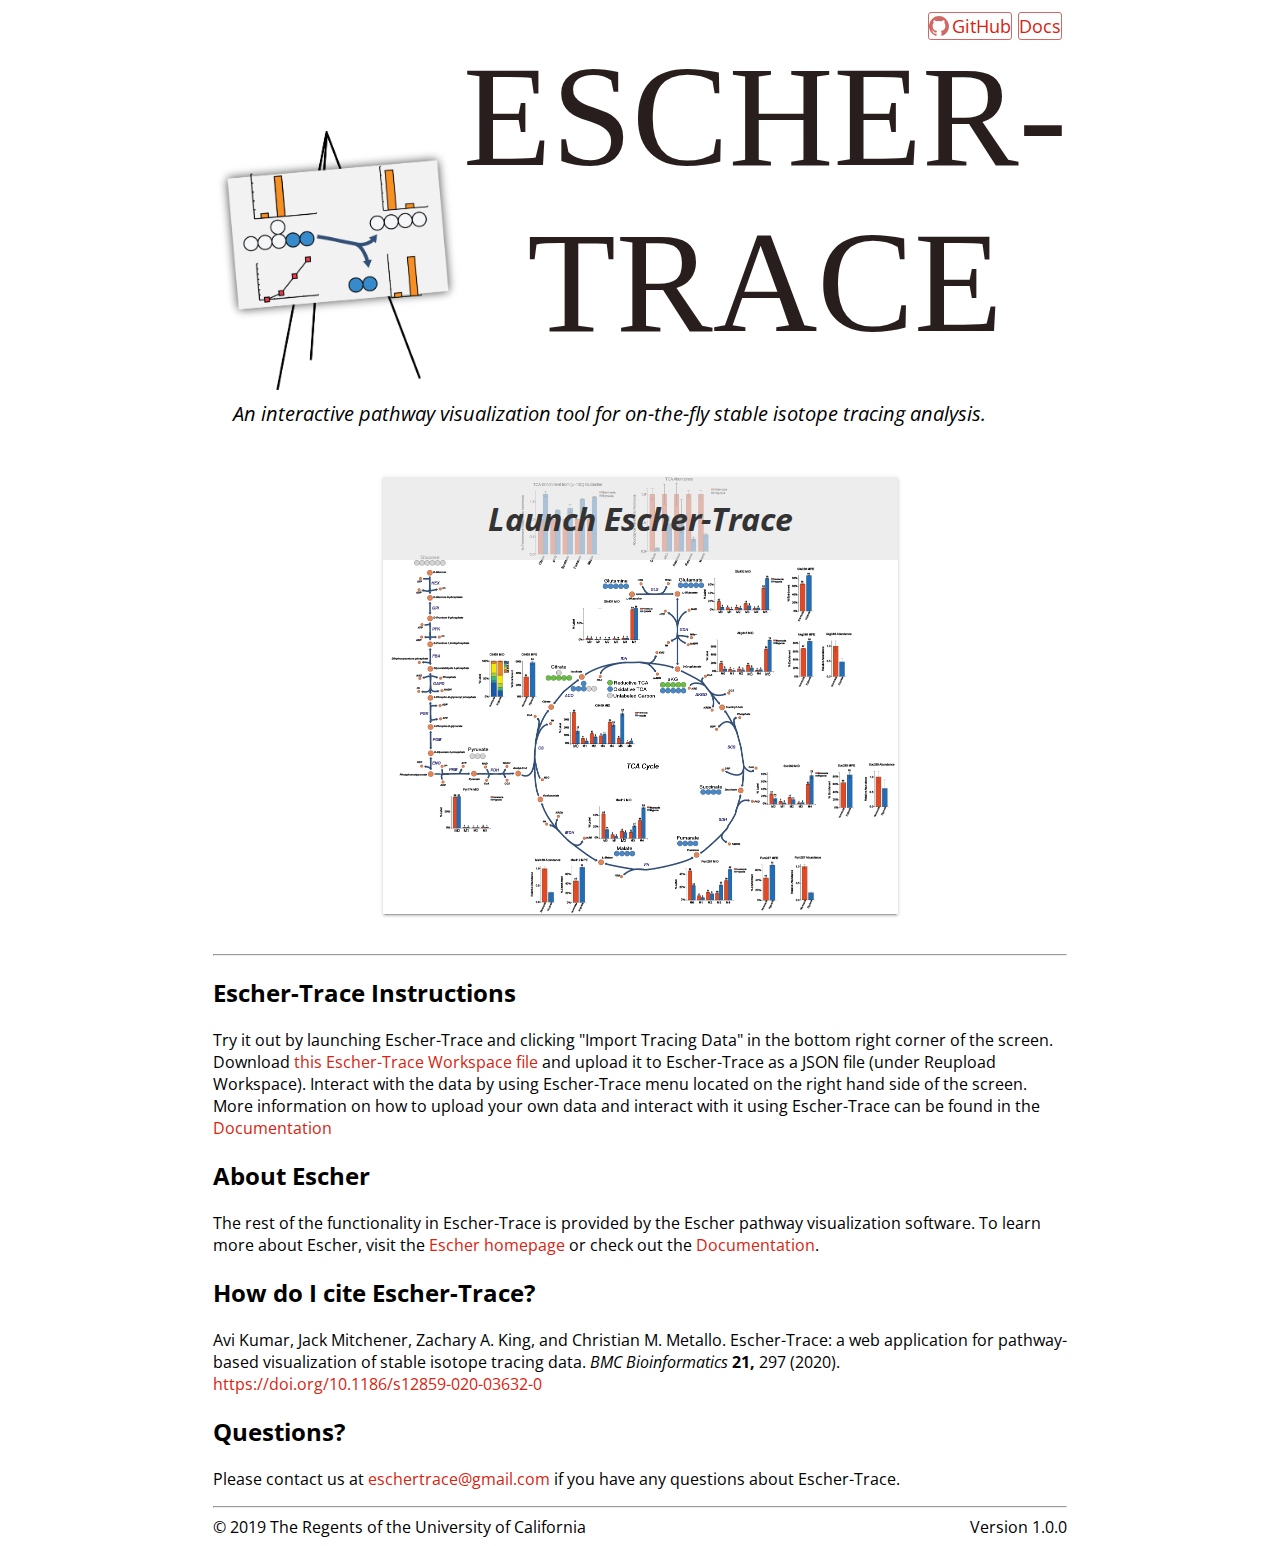
<file: index.html>
<html lang="en" class="wf-tulpenone-n4-active wf-active">

<head>

    <link href="https://fonts.googleapis.com/css?family=Open+Sans:400,700" rel="stylesheet">
    <link rel="stylesheet" href="https://use.edgefonts.net/c/2c88c6/1w;tulpen-one,2,Wd4:W:n4/l" media="all">
    <!--<script src="//use.edgefonts.net/tulpen-one.js"></script>-->
    <meta charset="utf-8">
    <meta name="viewport" content="width=device-width,initial-scale=1,shrink-to-fit=no">
    <meta name="theme-color" content="#000000">
    <title style="text-align: center">Escher-Trace</title>
    <link href="escher-trace.css" rel="stylesheet">
</head>

<body><noscript>You need to enable JavaScript to run this app.</noscript>
    <div id="root">
        <div id="homepage-container">
            <div id="homepage-body">
                <div id="homepage-title-box" class="row">
                    <div id="github-link-box"><a href="https://github.com/escher-trace/escher-trace.github.io"><img src="homepage-media/Github-logo.svg" alt="GitHub" id="github-link">GitHub</a><a href="https://escher-trace.readthedocs.io/en/latest/">Docs</a></div><img id="homepage-logo" style="height: 259px; width: 250px;" alt="" src="homepage-media/Escher-Trace%20Logo.png">
                    <div style="width: 100%;">
                        <div id="homepage-title">ESCHER-TRACE</div>
                    </div>
                </div>
                <div id="homepage-description">An interactive pathway visualization tool for on-the-fly stable isotope tracing analysis.</div>                  
                <div id="homepage-launch-box"><a href="app/index.html" id="homepage-launch-box-centered">                    
                    <img id="homepage-launch-screen" alt="" src="homepage-media/Escher-Trace Interface pic.PNG">
                        <div id="homepage-launch-button">Launch Escher-Trace</div>
                    </a></div>
                <hr>
                <div>
                    <h2>Escher-Trace Instructions</h2>
                    <p>Try it out by launching Escher-Trace and clicking "Import Tracing Data" in the bottom right corner of the screen. Download <a href="Escher-Trace%20Example%20Workspace.json" download>this Escher-Trace Workspace file</a> and upload it to Escher-Trace as a JSON file (under Reupload Workspace). Interact with the data by using Escher-Trace menu located on the right hand side of the screen. More information on how to upload your own data and interact with it using Escher-Trace can be found in the <a href="https://escher-trace.readthedocs.io/en/latest/" target=”_blank”>Documentation</a></p>
                    
                   <!-- <p>Try it out by mousing over a reaction label and using the buttons within the tooltip! The upper and lower bounds can also be changed by adjusting the slider bars or by entering values in the Upper Bound and Lower Bound fields. Please note that while you can set any number of reactions to be maximized or minimized, at least one needs to be set.</p><br>
                    <p>The <button class="demoButton">Knockout</button> button sets both the upper and lower bounds of the reaction to zero, simulating a knockout of the targeted gene.</p>
                    <p>The <button class="demoButton">Reset</button> button resets the upper and lower bounds of the reaction to their original values in the loaded model.</p>
                    <p>The <button class="demoButton">Maximize</button> button tells the problem solver to set the objective function to maximize the amount of flux through the target reaction.</p>
                    <p>The opposite of the maximize button, the <button class="demoButton">Minimize</button> button sets the objective function to minimize the amount of flux through the target reaction.</p>
                    <p>Toggle the <button class="demoButton">Compound Objectives</button>button on to allow for multiple maximize and minimize objectives to be set.</p>-->
                    <h2>About Escher</h2>
                    <p>The rest of the functionality in Escher-Trace is provided by the Escher pathway visualization software. To learn more about Escher, visit the <a href="https://escher.github.io/" target=”_blank”>Escher homepage</a> or check out the <a href="https://escher.readthedocs.io" target=”_blank”>Documentation</a>.</p>
                    <h2>How do I cite Escher-Trace?</h2>
                    <p>Avi Kumar, Jack Mitchener, Zachary A. King, and Christian M. Metallo. Escher-Trace: a web application for pathway-based visualization of stable isotope tracing data. <i>BMC Bioinformatics</i> <b>21,</b> 297 (2020). <a href="https://doi.org/10.1186/s12859-020-03632-0" target=”_blank”>https://doi.org/10.1186/s12859-020-03632-0</a></p>
                    <h2>Questions?</h2>
                    <p>Please contact us at <a href = "mailto:eschertrace@gmail.com">eschertrace@gmail.com</a> if you have any questions about Escher-Trace.</p>                    
                    <!--<p>You can support Escher-Trace by citing our preprint. This really, really helps!</p>
                    <p>EG Rowe, BO Palsson, ZA King (2018) Escher-Trace: a web application for interactive flux balance analysis. <i>BMC Sys Bio</i> 12:84 <a href="https://doi.org/10.1186/s12918-018-0607-5">https://doi.org/10.1186/s12918-018-0607-5</a></p>
                    <h2>How can I report bugs and give feedback?</h2>
                    <p>A bug tracker and development roadmap can be found at the following site. Please feel free to contribute! <a href="https://github.com/SBRG/escher-fba-feedback">https://github.com/SBRG/escher-fba-feedback</a></p>-->
                </div>
                <hr>
                <!--<h2>Funding</h2>
                <p>Coming soon.</p>-->
                <!--<p id="funding">Funding provided by the Novo Nordisk Foundation through the Center for Biosustainability at the Technical University of Denmark (NNF10CC1016517).</p>
                <div id="logos"><a href="http://systemsbiology.ucsd.edu/"><img id="sbrg-logo" alt="" src="/escher-fba/static/media/sbrg-logo.5569a4c8.png"></a><a href="http://novonordiskfonden.dk/en"><img id="nnf-logo" alt="" src="/escher-fba/static/media/nnf-logo.9f5b21a9.jpg"></a></div>-->
                <div><span style="float: left;">© 2019 The Regents of the University of California</span><span style="float: right;">Version 1.0.0</span></div>
            </div>
        </div>
    </div>
</body>

</html>
</file>
<file: escher-trace.css>
a:focus,a:hover,a:visited {
    color: #cf6965;
    text-decoration: underline
}

a {
    color: #d9230f;
    text-decoration: none
}

.App {
    text-align: center
}

.App-header {
    background-color: #222;
    height: 150px;
    padding: 20px;
    color: #fff
}

.App-intro {
    font-size: large
}

.appButton {
    font-size: 20px;
    clear: both;
    border: 1px solid #2e2f2f;
    background-image: -webkit-gradient(linear,left top,left bottom,from(#4f5151),color-stop(6%,#474949),to(#3f4141));
    background-image: -webkit-linear-gradient(#4f5151,#474949 6%,#3f4141);
    background-image: -o-linear-gradient(#4f5151,#474949 6%,#3f4141);
    background-image: linear-gradient(#4f5151,#474949 6%,#3f4141);
    background-color: #474949;
    border-color: #474949;
    border-radius: 4px;
    text-align: center;
    cursor: pointer;
    padding: 5px;
    font-family: Open Sans,Helvetica Neue,Helvetica,Arial,sans-serif;
    font-size: 18px;
    margin-right: 4px
}

.appButton,.appButton:focus,.appButton:hover,.appButton:visited {
    color: #fff;
    text-decoration: none
}

.appButton#help {
    margin-bottom: 1px
}

.appButton#close {
    position: absolute;
    bottom: 10px;
    right: 25px
}

.appButton#home {
    margin-right: 4px;
    margin-bottom: 1px
}

.appButton.active,.appButton:active {
    background-image: -webkit-gradient(linear,left top,left bottom,from(#8f4f3f),color-stop(6%,#834c3c),to(#8d3a2d));
    background-image: -webkit-linear-gradient(#8f4f3f,#834c3c 6%,#8d3a2d);
    background-image: -o-linear-gradient(#8f4f3f,#834c3c 6%,#8d3a2d);
    background-image: linear-gradient(#8f4f3f,#834c3c 6%,#8d3a2d)
}

.demoButton {
    margin: 0 3px;
    height: 27px;
    font-size: 16px;
    color: #fff;
    clear: both;
    border: 1px solid #2e2f2f;
    background-image: -webkit-gradient(linear,left top,left bottom,from(#4f5151),color-stop(6%,#474949),to(#3f4141));
    background-image: -webkit-linear-gradient(#4f5151,#474949 6%,#3f4141);
    background-image: -o-linear-gradient(#4f5151,#474949 6%,#3f4141);
    background-image: linear-gradient(#4f5151,#474949 6%,#3f4141);
    background-color: #474949;
    border-color: #474949;
    border-radius: 4px;
    text-align: center
}

.bottomPanel {
    z-index: 2000;
    display: -ms-flexbox;
    display: flex;
    position: absolute;
    left: 0;
    width: 100%;
    bottom: 0;
    -ms-flex-pack: justify;
    justify-content: space-between;
    font-family: Open Sans,Helvetica Neue,Helvetica,Arial,sans-serif
}

.bottomPanel,.bottomPanel .statusBar {
    -webkit-box-sizing: border-box;
    box-sizing: border-box
}

.bottomPanel .statusBar {
    font-weight: 200;
    line-height: 1.42857143;
    height: 45px;
    color: red;
    background-color: #fff;
    font-size: 16px
}


#github-link-box {
  position: absolute;
  top: 5px;
  right: 2px;
  font-size: 18px;
}
#github-link-box>a {
  border: 1px solid #CF6965;
  margin: 0 3px;
  padding: 1px 0px;
  border-radius: 3px;
}
#github-link {
  height: 20px;
  top: 3px;
  position: relative;
  margin-right: 3px;
}

.helpOverlay {
    -webkit-box-sizing: border-box;
    box-sizing: border-box;
    position: absolute;
    top: 0;
    left: 0;
    width: 100%;
    height: 100%;
    background: rgba(0,0,0,.4);
    padding: 5% 0 80px;
    text-align: center
}

.helpBox {
    width: 90%
}

.helpBox,.helpContainer {
    -webkit-box-sizing: border-box;
    box-sizing: border-box;
    display: inline-block;
    height: 100%;
    max-width: 520px;
    position: relative
}

.helpContainer {
    font-family: Open Sans,Helvetica Neue,Helvetica,Arial,sans-serif!important;
    background-color: hsla(0,0%,100%,.953);
    color: #777;
    width: 100%;
    padding: 0 15px;
    padding-bottom: 20px;
    overflow-y: scroll;
    border-radius: 3px
}

h3,p {
    margin-top: 0
}

p {
    text-align: left
}

@media (max-width: 405px) {
    .bottomPanel {
        -ms-flex-direction:column;
        flex-direction: column
    }
}

.rc-slider {
    position: relative;
    height: 14px;
    padding: 5px 0;
    width: 100%;
    border-radius: 6px;
    -ms-touch-action: none;
    touch-action: none
}

.rc-slider,.rc-slider * {
    -webkit-box-sizing: border-box;
    box-sizing: border-box;
    -webkit-tap-highlight-color: rgba(0,0,0,0)
}

.rc-slider-rail {
    width: 100%;
    background-color: #e9e9e9
}

.rc-slider-rail,.rc-slider-track {
    position: absolute;
    height: 4px;
    border-radius: 6px
}

.rc-slider-track {
    left: 0;
    background-color: #abe2fb
}

.rc-slider-handle {
    position: absolute;
    margin-left: -7px;
    margin-top: -5px;
    width: 14px;
    height: 14px;
    cursor: pointer;
    cursor: -webkit-grab;
    cursor: grab;
    border-radius: 50%;
    border: 2px solid #96dbfa;
    background-color: #fff;
    -ms-touch-action: pan-x;
    touch-action: pan-x
}

.rc-slider-handle:hover {
    border-color: #57c5f7
}

.rc-slider-handle:active {
    border-color: #57c5f7;
    -webkit-box-shadow: 0 0 5px #57c5f7;
    box-shadow: 0 0 5px #57c5f7;
    cursor: -webkit-grabbing;
    cursor: grabbing
}

.rc-slider-handle:focus {
    border-color: #57c5f7;
    -webkit-box-shadow: 0 0 0 5px #96dbfa;
    box-shadow: 0 0 0 5px #96dbfa;
    outline: none
}

.rc-slider-mark {
    position: absolute;
    top: 18px;
    left: 0;
    width: 100%;
    font-size: 12px
}

.rc-slider-mark-text {
    position: absolute;
    display: inline-block;
    vertical-align: middle;
    text-align: center;
    cursor: pointer;
    color: #999
}

.rc-slider-mark-text-active {
    color: #666
}

.rc-slider-step {
    position: absolute;
    width: 100%;
    height: 4px;
    background: transparent
}

.rc-slider-dot {
    position: absolute;
    bottom: -2px;
    width: 8px;
    height: 8px;
    border: 2px solid #e9e9e9;
    background-color: #fff;
    cursor: pointer;
    border-radius: 50%;
    vertical-align: middle
}

.rc-slider-dot,.rc-slider-dot:first-child,.rc-slider-dot:last-child {
    margin-left: -4px
}

.rc-slider-dot-active {
    border-color: #96dbfa
}

.rc-slider-disabled {
    background-color: #e9e9e9
}

.rc-slider-disabled .rc-slider-track {
    background-color: #ccc
}

.rc-slider-disabled .rc-slider-dot,.rc-slider-disabled .rc-slider-handle {
    border-color: #ccc;
    -webkit-box-shadow: none;
    box-shadow: none;
    background-color: #fff;
    cursor: not-allowed
}

.rc-slider-disabled .rc-slider-dot,.rc-slider-disabled .rc-slider-mark-text {
    cursor: not-allowed!important
}

.rc-slider-vertical {
    width: 14px;
    height: 100%;
    padding: 0 5px
}

.rc-slider-vertical .rc-slider-rail {
    height: 100%;
    width: 4px
}

.rc-slider-vertical .rc-slider-track {
    left: 5px;
    bottom: 0;
    width: 4px
}

.rc-slider-vertical .rc-slider-handle {
    margin-left: -5px;
    margin-bottom: -7px;
    -ms-touch-action: pan-y;
    touch-action: pan-y
}

.rc-slider-vertical .rc-slider-mark {
    top: 0;
    left: 18px;
    height: 100%
}

.rc-slider-vertical .rc-slider-step {
    height: 100%;
    width: 4px
}

.rc-slider-vertical .rc-slider-dot {
    left: 2px;
    margin-bottom: -4px
}

.rc-slider-vertical .rc-slider-dot:first-child,.rc-slider-vertical .rc-slider-dot:last-child {
    margin-bottom: -4px
}

.rc-slider-tooltip-zoom-down-appear,.rc-slider-tooltip-zoom-down-enter,.rc-slider-tooltip-zoom-down-leave {
    -webkit-animation-duration: .3s;
    animation-duration: .3s;
    -webkit-animation-fill-mode: both;
    animation-fill-mode: both;
    display: block!important;
    -webkit-animation-play-state: paused;
    animation-play-state: paused
}

.rc-slider-tooltip-zoom-down-appear.rc-slider-tooltip-zoom-down-appear-active,.rc-slider-tooltip-zoom-down-enter.rc-slider-tooltip-zoom-down-enter-active {
    -webkit-animation-name: rcSliderTooltipZoomDownIn;
    animation-name: rcSliderTooltipZoomDownIn;
    -webkit-animation-play-state: running;
    animation-play-state: running
}

.rc-slider-tooltip-zoom-down-leave.rc-slider-tooltip-zoom-down-leave-active {
    -webkit-animation-name: rcSliderTooltipZoomDownOut;
    animation-name: rcSliderTooltipZoomDownOut;
    -webkit-animation-play-state: running;
    animation-play-state: running
}

.rc-slider-tooltip-zoom-down-appear,.rc-slider-tooltip-zoom-down-enter {
    -webkit-transform: scale(0);
    -ms-transform: scale(0);
    transform: scale(0);
    -webkit-animation-timing-function: cubic-bezier(.23,1,.32,1);
    animation-timing-function: cubic-bezier(.23,1,.32,1)
}

.rc-slider-tooltip-zoom-down-leave {
    -webkit-animation-timing-function: cubic-bezier(.755,.05,.855,.06);
    animation-timing-function: cubic-bezier(.755,.05,.855,.06)
}

@-webkit-keyframes rcSliderTooltipZoomDownIn {
    0% {
        opacity: 0;
        -webkit-transform-origin: 50% 100%;
        transform-origin: 50% 100%;
        -webkit-transform: scale(0);
        transform: scale(0)
    }

    to {
        -webkit-transform-origin: 50% 100%;
        transform-origin: 50% 100%;
        -webkit-transform: scale(1);
        transform: scale(1)
    }
}

@keyframes rcSliderTooltipZoomDownIn {
    0% {
        opacity: 0;
        -webkit-transform-origin: 50% 100%;
        transform-origin: 50% 100%;
        -webkit-transform: scale(0);
        transform: scale(0)
    }

    to {
        -webkit-transform-origin: 50% 100%;
        transform-origin: 50% 100%;
        -webkit-transform: scale(1);
        transform: scale(1)
    }
}

@-webkit-keyframes rcSliderTooltipZoomDownOut {
    0% {
        -webkit-transform-origin: 50% 100%;
        transform-origin: 50% 100%;
        -webkit-transform: scale(1);
        transform: scale(1)
    }

    to {
        opacity: 0;
        -webkit-transform-origin: 50% 100%;
        transform-origin: 50% 100%;
        -webkit-transform: scale(0);
        transform: scale(0)
    }
}

@keyframes rcSliderTooltipZoomDownOut {
    0% {
        -webkit-transform-origin: 50% 100%;
        transform-origin: 50% 100%;
        -webkit-transform: scale(1);
        transform: scale(1)
    }

    to {
        opacity: 0;
        -webkit-transform-origin: 50% 100%;
        transform-origin: 50% 100%;
        -webkit-transform: scale(0);
        transform: scale(0)
    }
}

.rc-slider-tooltip {
    position: absolute;
    left: -9999px;
    top: -9999px;
    visibility: visible
}

.rc-slider-tooltip,.rc-slider-tooltip * {
    -webkit-box-sizing: border-box;
    box-sizing: border-box;
    -webkit-tap-highlight-color: rgba(0,0,0,0)
}

.rc-slider-tooltip-hidden {
    display: none
}

.rc-slider-tooltip-placement-top {
    padding: 4px 0 8px
}

.rc-slider-tooltip-inner {
    padding: 6px 2px;
    min-width: 24px;
    height: 24px;
    font-size: 12px;
    line-height: 1;
    color: #fff;
    text-align: center;
    text-decoration: none;
    background-color: #6c6c6c;
    border-radius: 6px;
    -webkit-box-shadow: 0 0 4px #d9d9d9;
    box-shadow: 0 0 4px #d9d9d9
}

.rc-slider-tooltip-arrow {
    position: absolute;
    width: 0;
    height: 0;
    border-color: transparent;
    border-style: solid
}

.rc-slider-tooltip-placement-top .rc-slider-tooltip-arrow {
    bottom: 4px;
    left: 50%;
    margin-left: -4px;
    border-width: 4px 4px 0;
    border-top-color: #6c6c6c
}

.Tooltip * {
    line-height: 1.42857143;
    -webkit-box-sizing: border-box;
    box-sizing: border-box
}

.Tooltip button {
    color: #fff;
    border: 1px solid #2e2f2f;
    background-image: -webkit-gradient(linear,left top,left bottom,from(#4f5151),color-stop(6%,#474949),to(#3f4141));
    background-image: -webkit-linear-gradient(#4f5151,#474949 6%,#3f4141);
    background-image: -o-linear-gradient(#4f5151,#474949 6%,#3f4141);
    background-image: linear-gradient(#4f5151,#474949 6%,#3f4141);
    background-color: #fff;
    border-color: #474949;
    line-height: 1;
    border-radius: 4px;
    text-align: center;
    vertical-align: middle;
    cursor: pointer;
    font-size: 90%;
    font-weight: 400;
    height: 23px;
    width: auto
}

.Tooltip .buttonBar {
    margin-top: 3px;
    position: static
}

.Tooltip button.active {
    background-image: -webkit-gradient(linear,left top,left bottom,from(orange),color-stop(6%,#ff9523),to(#fc8014));
    background-image: -webkit-linear-gradient(orange,#ff9523 6%,#fc8014);
    background-image: -o-linear-gradient(orange,#ff9523 6%,#fc8014);
    background-image: linear-gradient(orange,#ff9523 6%,#fc8014)
}

.Tooltip button:disabled {
    border: 1px solid #2e2f2f;
    color: #eee;
    background-color: orange;
    background-image: none;
    cursor: not-allowed
}

.Tooltip .input {
    line-height: 1;
    border-radius: 4px;
    vertical-align: middle;
    font-size: 90%;
    height: 23px;
    color: #000;
    background-color: #f0f0f0;
    border: 1px solid #797979;
    width: 47%;
    text-align: center;
    cursor: text
}

.Tooltip .biggId {
    font-size: 20px;
    font-weight: 700
}

.Tooltip .biggId,.Tooltip .name {
    overflow: hidden;
    -o-text-overflow: ellipsis;
    text-overflow: ellipsis;
    white-space: nowrap
}

.Tooltip .name {
    height: 21px;
    font-size: 15px
}

.Tooltip .interfacePanel {
    -ms-flex-direction: column;
    flex-direction: column;
    width: 100%
}

.Tooltip .buttonBar,.Tooltip .inputPanel,.Tooltip .interfacePanel,.Tooltip .labels {
    display: -ms-flexbox;
    display: flex;
    -ms-flex-pack: justify;
    justify-content: space-between
}

.Tooltip .slider {
    display: -ms-flexbox;
    display: flex;
    -ms-flex-direction: column;
    flex-direction: column;
    -ms-flex-item-align: center;
    align-self: center
}

#homepage-container {
    display: -ms-flexbox;
    display: flex;
    -ms-flex-direction: row;
    flex-direction: row;
    place-content: center center
}

#homepage-body {
    -ms-flex: 0 1 700px;
    flex: 0 1 700px;
    margin: auto
}

#homepage-title-box {
    width: 100%;
    position: relative;
    text-align: center;
    display: -ms-flexbox;
    display: flex;
    -ms-flex-direction: row;
    flex-direction: row;
    -ms-flex-align: end;
    align-items: flex-end
}

#homepage-logo {
    -ms-flex: 0 0 auto;
    flex: 0 0 auto;
    height: 288px;
    width: 250px
}

#homepage-title {
    -ms-flex: 1 1 100%;
    flex: 1 1 100%;
    color: #291e1e;
    font-size: 145px;
    font-family: tulpen-one,Futura,serif;
    font-weight: 400;
    margin: 25px 0 25px 0;
}

#homepage-description {
    font-style: italic;
    font-size: 20px;
    width: 100%;
    padding: 10px 20px;
    -webkit-box-sizing: border-box;
    box-sizing: border-box
}

#homepage-launch-box {
    display: -ms-flexbox;
    display: flex;
    -ms-flex-direction: row;
    flex-direction: row;
    place-content: center center;
    width: 100%;
    margin: 40px 0
}

#homepage-launch-box-centered {
    -ms-flex: 0 1 515px;
    flex: 0 1 515px;
    /*margin: 0 10px;*/
    margin: auto;
    position: relative
}

#homepage-launch-button {
    position: absolute;
    top: 0;
    left: 0;
    padding: 20px 0;
    width: 100%;
    text-align: center;
    text-decoration: none;
    color: #333;
    font-style: italic;
    font-size: 32px;
    font-weight: 700;
    z-index: 20;
    background-color: hsla(0,0%,90%,.7)
}

#homepage-launch-screen {
    width: 100%;
    height: auto;
    -webkit-box-shadow: 0 3px 1px -2px rgba(0,0,0,.2),0 2px 2px 0 rgba(0,0,0,.14),0 1px 5px 0 rgba(0,0,0,.12);
    box-shadow: 0 3px 1px -2px rgba(0,0,0,.2),0 2px 2px 0 rgba(0,0,0,.14),0 1px 5px 0 rgba(0,0,0,.12)
}

#funding {
    width: 100%;
    margin: 20px 0 0
}

#logos {
    text-align: center
}

#sbrg-logo {
    margin: 20px 0
}

#nnf-logo,#sbrg-logo {
    width: 100%;
    max-width: 500px
}

#nnf-logo {
    margin: 10px 0 30px
}

@media (max-width: 768px) {
    #homepage-logo {
        display:none
    }

    #homepage-title {
        font-size: 140px;
        text-align: center
    }
}

body {
    font-family: Open Sans,Helvetica Neue,Helvetica,Arial,sans-serif;
    font-size: 16px
}
</file>
